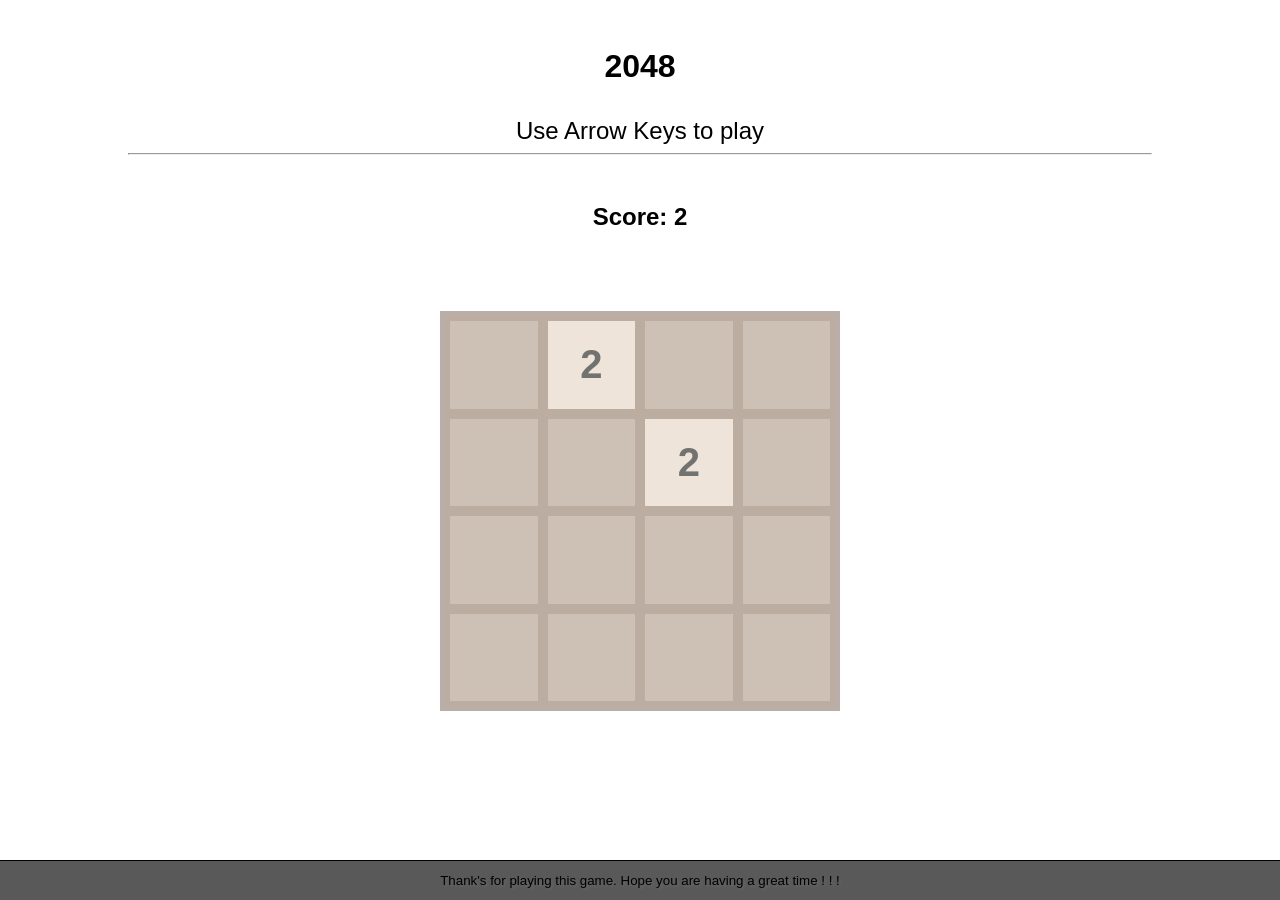
<file: index.html>
<!DOCTYPE html>
<html lang="en">
<head>
    <meta charset="UTF-8">
    <meta name="viewport" content="width=device-width, initial-scale=1.0">
    <title>2048</title>

    <link rel="stylesheet" href="2048.css">
</head>
<body>
    <main>
        <h1>2048</h1>
        <p>Use Arrow Keys to play</p>
        <hr/>
        <h2>Score: <span id="score">0</span></h2>

        <!-- main Game Board -->
        <div id="board">
            
        </div>
        <!-- --------------- -->

        <div class="game-over-container">
            <h1 id="game-over-msg">Game Over</h1>
            <button onclick="resetGame()">RETRY ↻</button>
        </div>

    </main>
    <footer>
        <small>Thank's for playing this game. Hope you are having a great time ! ! !</small>
    </footer>

    <!-- tile template -->
    <template>
        <div class="tile"></div>
    </template>

    <script src="2048.js"></script>
</body>
</html>
</file>
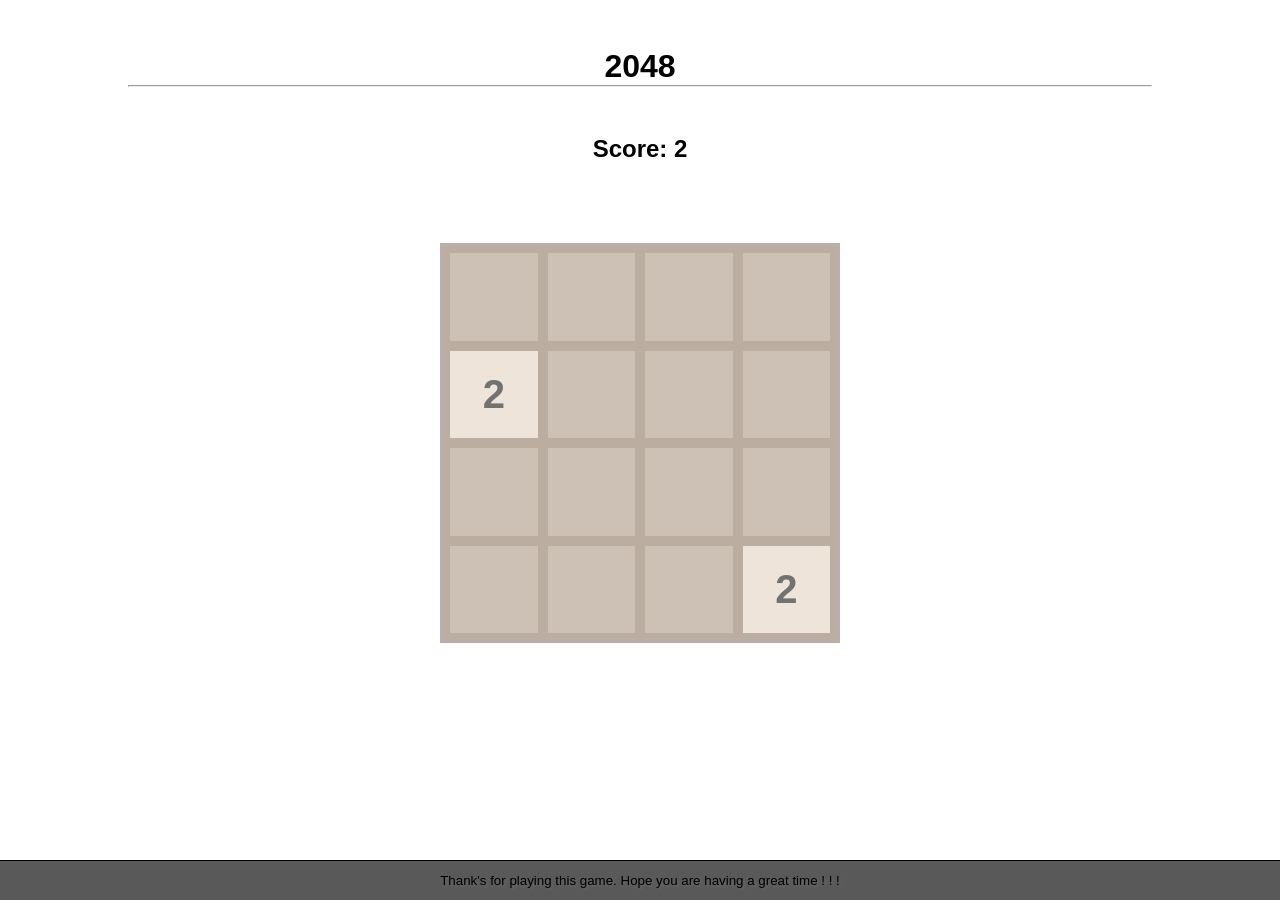
<file: 2048.html>
<!DOCTYPE html>
<html lang="en">
<head>
    <meta charset="UTF-8">
    <meta name="viewport" content="width=device-width, initial-scale=1.0">
    <title>2048</title>

    <link rel="stylesheet" href="2048.css">
</head>
<body>
    <main>
        <h1>2048</h1>
        <hr/>
        <h2>Score: <span id="score">0</span></h2>

        <!-- main Game Board -->
        <div id="board">
            
        </div>
        <!-- --------------- -->

        <div class="game-over-container">
            <h1 id="game-over-msg">Game Over</h1>
            <button onclick="resetGame()">RETRY ↻</button>
        </div>

    </main>
    <footer>
        <small>Thank's for playing this game. Hope you are having a great time ! ! !</small>
    </footer>

    <!-- tile template -->
    <template>
        <div class="tile"></div>
    </template>

    <script src="2048.js"></script>
</body>
</html>
</file>
<file: 2048.css>
*{
    padding: 0;
    margin: 0;
    box-sizing: border-box;
}

body{
    font-family: sans-serif;
}

main{
    position: relative;
    padding-top: 3rem;
    display: flex;
    flex-direction: column;
    align-items: center;
    min-height: calc(100vh - 40px);
}

p{
    margin-block: 2rem 0.5rem;
    font-size: x-large;
    
}

hr{
    width: 80%;
    margin-bottom: 3rem;
}

#board{
    margin-top: 5rem;
    background-color: #cdc1b5;
    border: 5px solid #bbada8;
    width: 400px;
    height: 400px;
    display: flex;
    flex-wrap: wrap;
}

.tile{
    width: 25%;
    height: 25%;
    border: 5px solid #bbada0;

    font-size: 40px;
    font-weight: bold;
    display: flex;
    justify-content: center;
    align-items: center;
}

footer{
    display: flex;
    justify-content: center;
    align-items: center;
    width: 100%;
    height: 40px;

    border-top: 1px solid black;
    background-color: #5a5959;
}

small{
    color: rgb(0,0,0);
    text-shadow: 2px 2px 3px rgba(255,255,255,0.1);
}

.game-over-container{
    display: none;
}

#game-over-msg{
    text-transform: uppercase;
    font-size: 3rem;
    font-weight: 900;
    
    text-shadow: -1px 1px 0 #41ba45,
	1px 1px 0 #c63d2b,
	1px -1px 0 #42afac,
	-1px -1px 0 #c6c23f;
}

.game-over{
    position: absolute;
    top: 0;
    background-color: rgba(100, 92, 92, 0.89);
    display: flex;
    flex-direction: column;
    gap: 1rem;
    align-items: center;
    justify-content: center;
    height: 100%;
    width: 100%;
}

button{
    cursor: pointer;
    padding: 0.5rem 1rem;
    border: none;
    border-radius: 0.5rem;
    font-weight: 800;
    transition: all 0.5s;
}
button:hover{
    background-color: black;
    color: white;
}

/* colored tiles */
.x2 {
    background-color: #eee4da;
    color: #727371;
}

.x4 {
    background-color: #ece0ca;
    color: #727371;
}

.x8 {
    background-color: #f4b17a;
    color: white;
}

.x16{
    background-color: #f59575;
    color: white;
}

.x32{
    background-color: #f57c5f;
    color: white;
}

.x64{
    background-color: #f65d3b;
    color: white;
}

.x128{
    background-color: #edce71;
    color: white;
}

.x256{
    background-color: #edcc63;
    color: white;
}

.x512{
    background-color: #edc651;
    color: white;
}

.x1024{
    background-color: #eec744;
    color: white;
}

.x2048{
    background-color: #ecc230;
    color: white;
}

.x4096 {
    background-color: #fe3d3d;
    color: white;
}

.x8192 {
    background-color: #ff2020;
    color: white;
}
</file>
